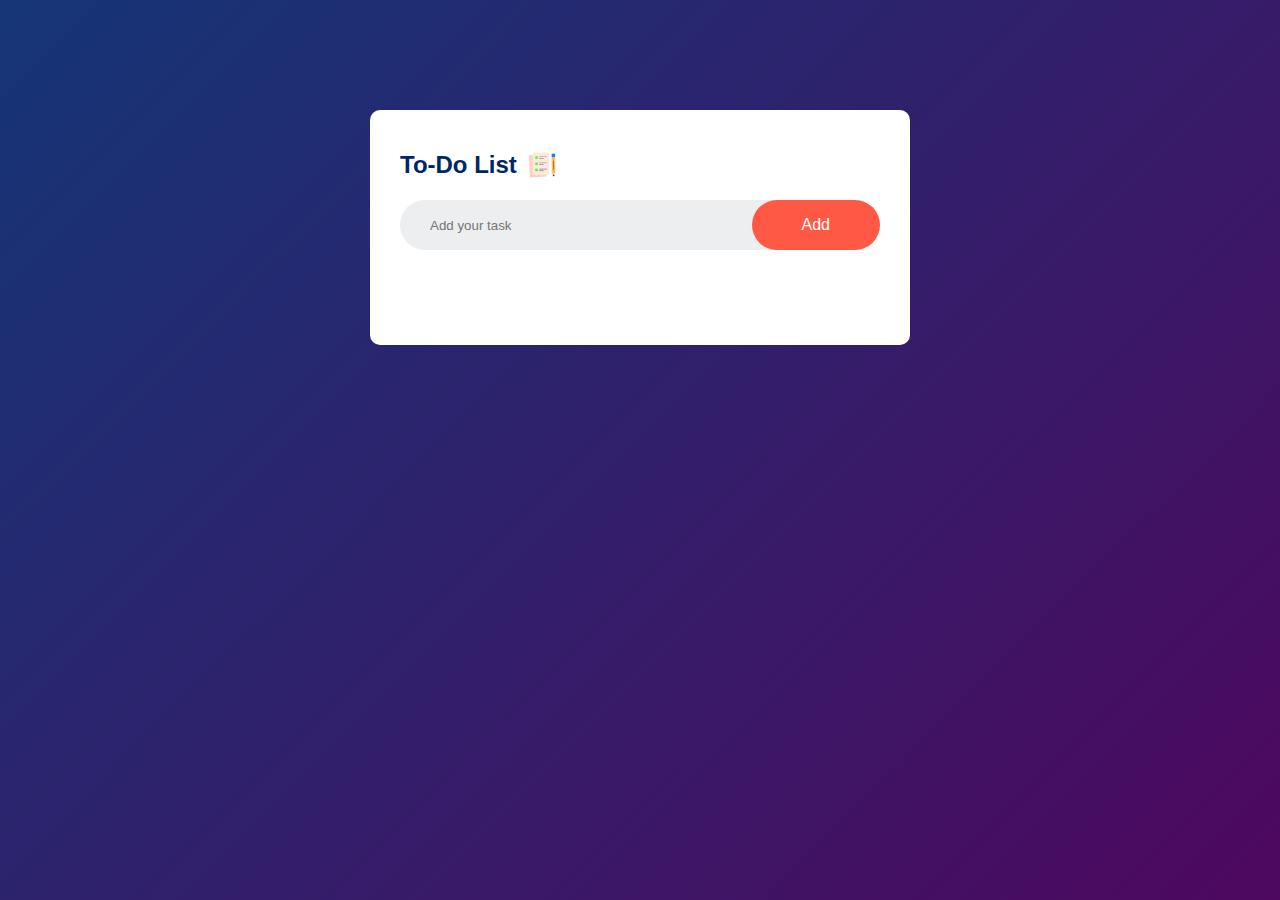
<file: projects/toDo/index.html>
<!DOCTYPE html>
<html lang="en">
<head>
    <meta charset="UTF-8">
    <meta name="viewport" content="width=device-width, initial-scale=1.0">
    <title>To-Do List App</title>
    <link rel="stylesheet" href="style.css">
</head>
<body>
    <div class="container">
        <div class="todo-app">
            <h2>To-Do List <img src="images/icon.png"></h2>
            <div class="row">
                <input type="text" id="input-box" placeholder="Add your task">
                <button>Add</button>
            </div>
            <ul id="list-container">
                <!-- <li class="checked">Task 1</li>
                <li>Task 2</li>
                <li>Task 3</li> -->
            </ul>
        </div>
    </div>
</body>
<script src="script.js"></script>
</html>
</file>
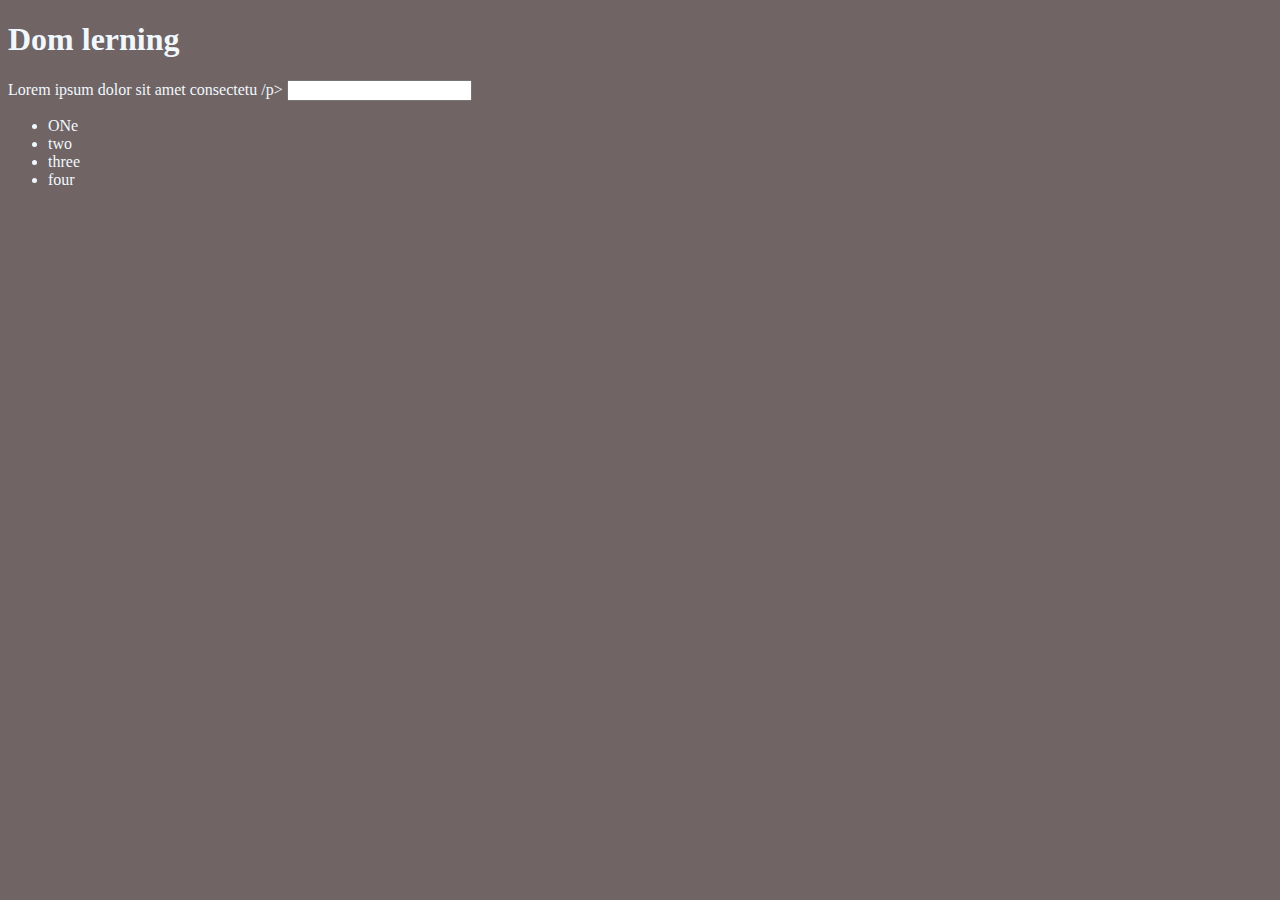
<file: DOM/DOM.html>
<!DOCTYPE html>
<html lang="en">
<head>
  <meta charset="UTF-8">
  <meta name="viewport" content="width=device-width, initial-scale=1.0">
  <title>DOM Learning</title>
  <style>
    .bg-black{
      background-color: rgb(112, 100, 100);
      color: aliceblue;
      }
  </style>
</head>
<body class="bg-black">
  <div >
    <h1 id='title' class="heading">Dom lerning</h1>
    <p>Lorem ipsum dolor sit amet consectetu  /p>
    <input type="password" value="">
<ul>
  <li class="list-item">ONe</li>
  <li class="list-item">two</li>
  <li class="list-item">three</li>
  <li class="list-item">four </li>
</ul>
  </div>
  
  
</body>
</html>
<script>
  document.getElementById('title');
  document.getElementById('title').id
  document.getElementById('title').className
  document.getElementById('title').getAttribute('id')
  document.getElementById('title').setAttribute('class') // overwrite class 
  document.getElementById('title').setAttribute('class', 'test') //   
  
  const title= document.getElementById('title');
  title.style.backgroundColor= "green"
  title.style.padding= "15px";

  title.textContent
  title.innerText
  title.innerHTML

  document.querySelector('h1')
  document.querySelector('input[type="password"]')
  document.querySelector('p:first-child ')

  document.querySelector('ul')
  const myul= document.querySelector('ul')
  myul.querySelector("li")
  const turnGreen=myul.querySelector("li")
  turnGreen.style.backgroundColor="green"

  document.querySelectorAll("li"); // it gives NodeList
  const liList= document.querySelectorAll("li"); t
  liList[0].style.color="green"
  liList.forEach(function (l) {
    l.style.backgroundColor= "blue"
  })

  document.getElementsByClassName('list-item')  //gives html collection
  const classList=document.getElementsByClassName('list-item')
  Array.from(classList) //converting to array
  const convertedArray= Array.from(classList)  
  convertedArray.forEach(function  (li) {
    li.style.color="orange"
  })

</script>

<!--Day 9: Learning DOM Manipulation
1. Understanding the DOM
What is the DOM?
The Document Object Model (DOM) is a programming interface for web documents.
It represents the page so that programs can change the document structure, style, and content.
Basic Terminology:
Nodes, Elements, Attributes, Text
2. Accessing DOM Elements
Selectors:
getElementById()
getElementsByClassName()
getElementsByTagName()
querySelector()
querySelectorAll()
Example:
let element = document.getElementById('myElement');
let elements = document.getElementsByClassName('myClass');

3. Manipulating DOM Elements

innerHTML
innerText
Changing Attributes:
setAttribute()
getAttribute()
removeAttribute()
Example:
element.textContent = 'New Content';
element.setAttribute('class', 'newClass');

4. Styling Elements
Inline Styles:
style.property
Adding/Removing Classes:
classList.add()
classList.remove()
classList.toggle()
Example:
element.style.color = 'blue';
element.classList.add('active');

5. Creating and Removing Elements
Creating Elements:
document.createElement()
appendChild()
insertBefore()

Removing Elements:
removeChild()
remove()
Example:
let newElement = document.createElement('div');
document.body.appendChild(newElement);
document.body.removeChild(newElement);

6. Event Handling
Adding Event Listeners:
addEventListener()
Event types: click, mouseover, keydown, etc.
Removing Event Listeners:
removeEventListener()
Example:
element.addEventListener('click', function() {
  alert('Element clicked!');
});

7. Practice Projects
Simple To-Do List:
Add new items
Mark items as completed
Remove items
Interactive Form:
Show/hide sections based on user input
Validate form inputs

Practice Platforms:
CodePen
JSFiddle
 --->
</file>
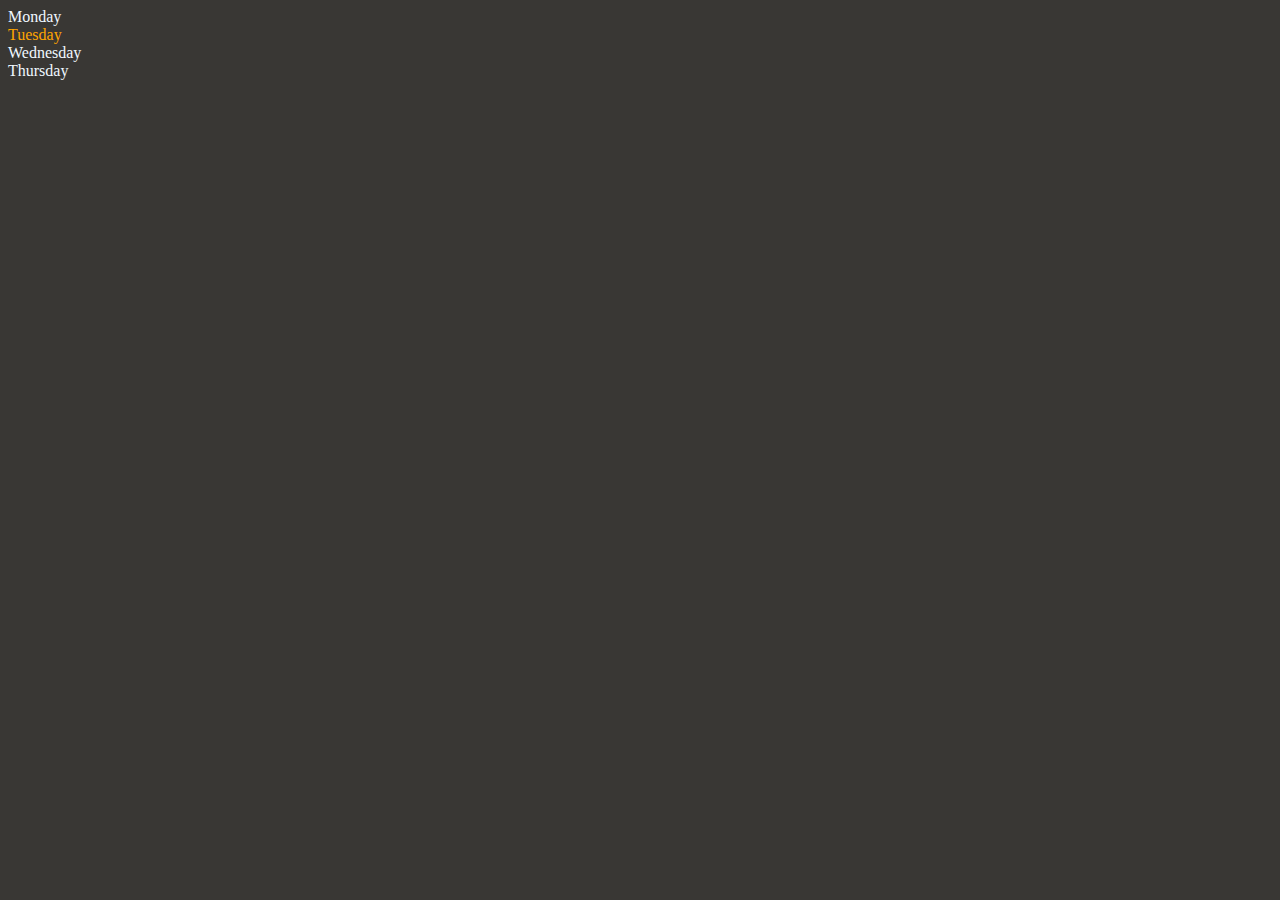
<file: DOM/DOM2.html>
<!-- 33.how to create new element-->
<!DOCTYPE html>
<html lang="en">
<head>
    <meta charset="UTF-8">
    <meta name="viewport" content="width=device-width, initial-scale=1.0">
    <title>Creating new element</title>
</head>
<body style="background-color: rgb(57, 55, 52); color: aliceblue;">
    <div class="parent">
        <div class="day">Monday</div>
        <div class="day">Tuesday</div>
        <div class="day">Wednesday</div>
        <div class="day">Thursday</div>
    </div>
</body>
</html>

<script>
    const parent= document.querySelector('.parent')
    // console.log(parent)
    // console.log(parent.children[1])
    // console.log(parent.children[1].innerHTML)

    for (let i = 0; i < parent.children.length; i++) {
        // console.log(parent.children[i].innerHTML)
    }
    parent.children[1].style.color="orange"
    // console.log(parent.firstElementChild);
    // console.log(parent.lastElementChild);

    const dayOne=document.querySelector('.day')
    // console.log(dayOne)
    // console.log(dayOne.parentElement)
    // console.log(dayOne.nextElementSibling)

    console.log("Nodes:", parent.childNodes)
    
</script>
</file>
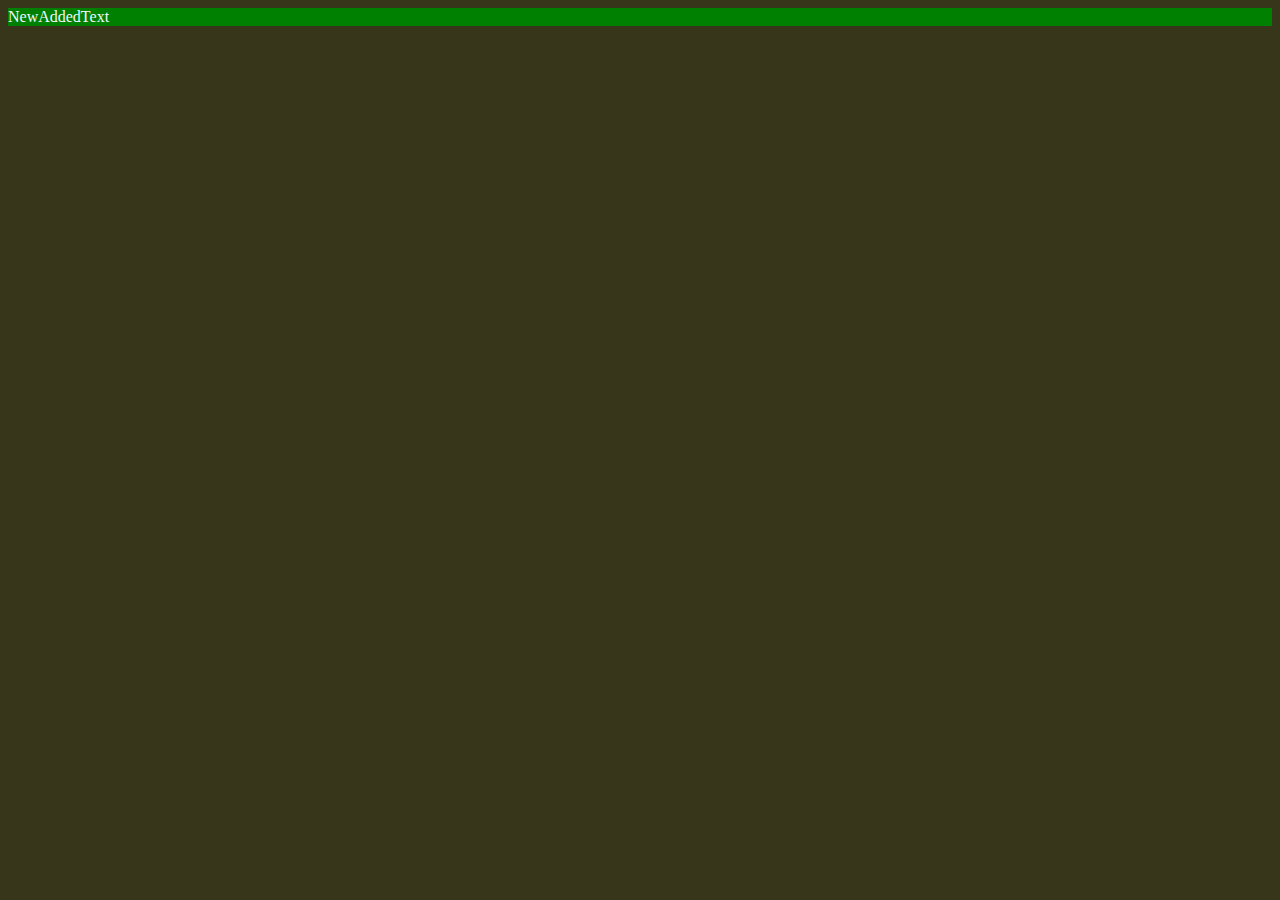
<file: DOM/Dom3.html>
<!--33.How to create a new element in Dom (19:00)-->
<!DOCTYPE html>
<html lang="en">
<head>
    <meta charset="UTF-8">
    <meta name="viewport" content="width=device-width, initial-scale=1.0">
    <title>DOM3</title>
</head>
<body style="background-color: rgb(56, 54, 26); color: aliceblue;">
    
</body>
<script>
    const div=document.createElement('div')
    console.log(div)
    div.className="main";
    div.id = Math.round(Math.random() * 10 + 1)
    div.setAttribute("title", "generatedTitle")
    div.style.backgroundColor="green"

    // div.innerText="added text" //overWrites value
    const addText=document.createTextNode("NewAddedText")
    div.appendChild(addText)
    document.body.appendChild(div)

</script>
</html>
</file>
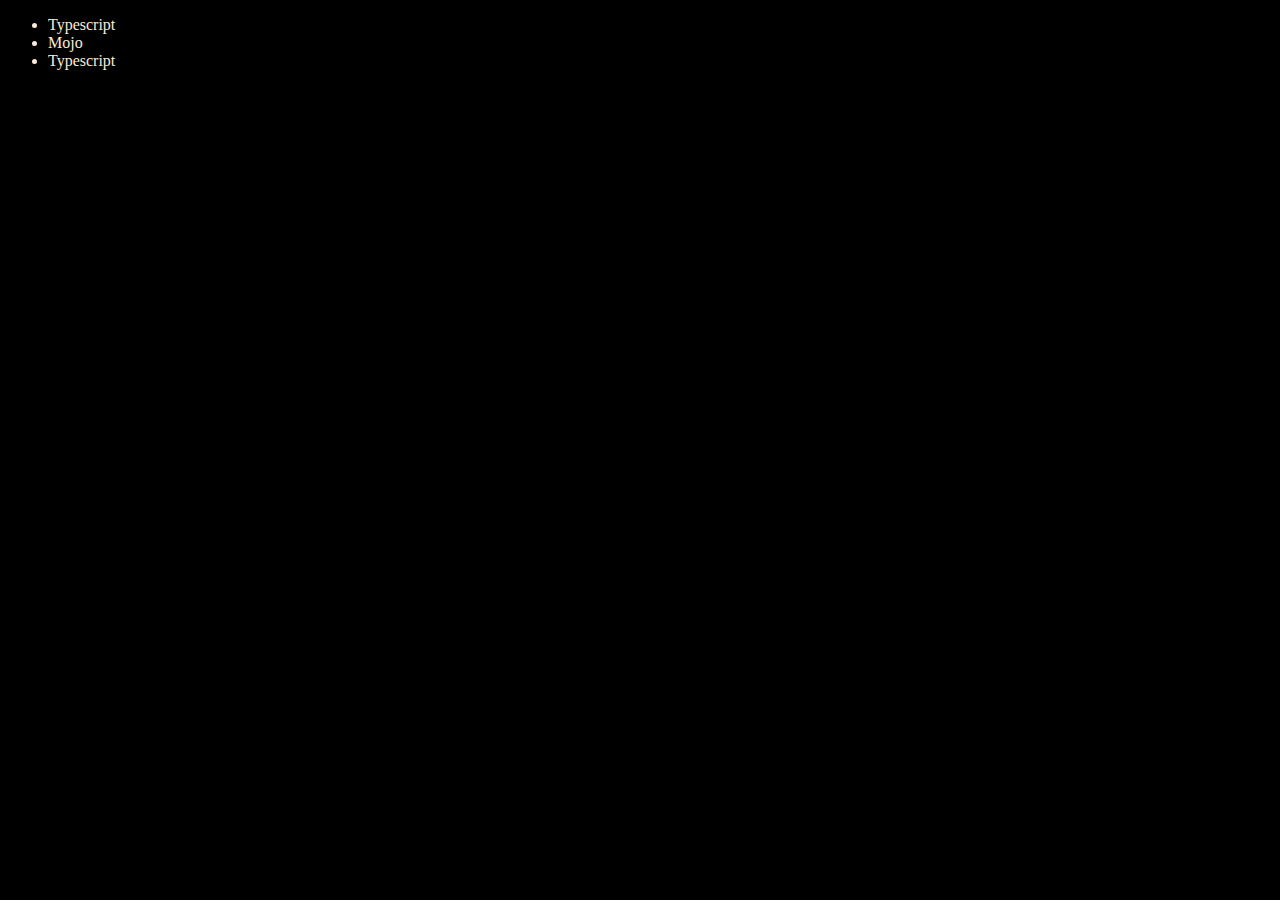
<file: DOM/Dom4.html>
<!--34.Edit and remove elements in DOM-->
<!DOCTYPE html>
<html lang="en">
<head>
    <meta charset="UTF-8">
    <meta name="viewport" content="width=device-width, initial-scale=1.0">
    <title>Edi and remove elements</title>
</head>
<body style="background-color: rgb(0, 0, 0); color: antiquewhite;">
    <ul class="language">
        <li>Javascript</li>
    </ul>
</body>
<script>
    //Creating Elements
    function addLangName(langName) {
        const li= document.createElement('li');
        li.innerHTML=`${langName}`
        document.querySelector('.language').appendChild(li)
    }
    addLangName("python")
    addLangName("Typescript")

    //Optimized way
    function addOptiLanguage (langName){
        const li= document.createElement('li')
        li.appendChild(document.createTextNode(langName))
        document.querySelector('.language').appendChild(li)
    }
    addOptiLanguage("JAVA")

    //Edit and replace
    const secondLang= document.querySelector("li:nth-child(2)")
    // secondLang.innerHTML("Mojo") // not optimized way
    const newli= document.createElement('li')
    newli.textContent="Mojo"
    secondLang.replaceWith(newli) 

    //edit 
    const firstlang=document.querySelector("li:first-child")
    firstlang.outerHTML='<li>Typescript</li>'

    //remove
    const lastLang= document.querySelector('li:last-child')
    lastLang.remove()

</script>
</html>
</file>
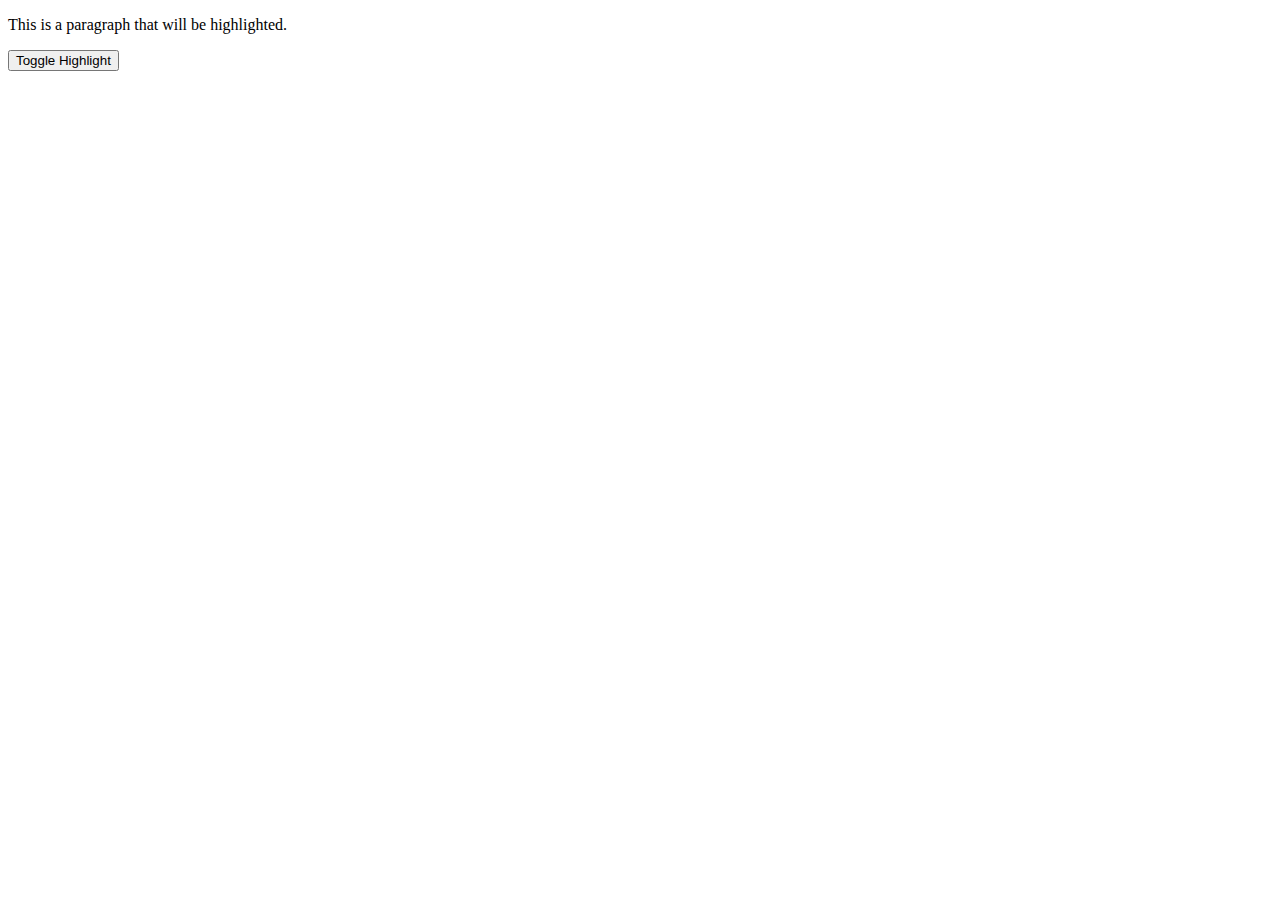
<file: DOM/project/toggle.html>
<!DOCTYPE html>
<html lang="en">
<head>
  <meta charset="UTF-8">
  <meta name="viewport" content="width=device-width, initial-scale=1.0">
  <title>Add and Remove Class</title>
  <style>
    .highlight {
      background-color: yellow;
      font-weight: bold;
    }
  </style>
</head>
<body>
  <p id="myParagraph">This is a paragraph that will be highlighted.</p>
  <button id="toggleClassButton">Toggle Highlight</button>

  <script  >
    document.getElementById('toggleClassButton').addEventListener('click', function() {
  let paragraph = document.getElementById('myParagraph');
  
  if (paragraph.classList.contains('highlight')) {
    paragraph.classList.remove('highlight');
  } else {
    paragraph.classList.add('highlight');
  }
});

  </script>
</body>

</html>
</file>
<file: projects/toDo/style.css>
*{
    margin: 0;
    padding: 0;
    font-family: 'Poppins', sans-serif;
    box-sizing: border-box;
}
.container{
    width: 100%;
    min-height: 100vh;
    background: linear-gradient(135deg, #153677, #4e085f);
    padding: 10px;
}
.todo-app{
    width: 100%;
    max-width: 540px;
    background: white;
    margin: 100px auto 20px;
    padding: 40px 30px 70px;
    border-radius: 10px;
}
.todo-app h2{
    color: #002765;
    display: flex;
    align-items: center;
    margin-bottom: 20px;
}
.todo-app h2 img{
    width: 30px;
    margin-left: 10px;
}
.row{
    display: flex;
    align-items: center;
    justify-content: space-between;
    background:#edeef0;
    border-radius: 30px;
    padding-left: 20px;
    margin-bottom: 25px;
}
input{
    flex: 1;
    border: none;
    outline: none;
    background: transparent;
    padding: 10px;
}
button{
    border: none;
    outline: none;
    padding: 16px 50px;
    background: #ff5945;
    color: #fff;
    font-size:16px;
    cursor: pointer;
    border-radius: 40px;
}
ul li{
    list-style: none;
    font-size: 17px;
    padding: 12px 8px 12px 50px;
    user-select: none;
    cursor: pointer;
    position: relative;
}
ul li::before{
    content: '';
    position: absolute;
    height: 28px;
    width: 28px;
    border-radius: 50%;
    background-image: url(images/unchecked.png);
    background-size: cover;
    background-position: center;
    top: 12px;
    left: 9px;
}

ul li.checked{
    color: #555;
    text-decoration: line-through;
}
ul li.checked::before{
    background-image: url(images/checked.png);
}
ul li span{
    position: absolute;
    right: 0;
    top: 5px;
    width: 40px;
    height: 40px;
    font-size: 22px;
    color:#555;
    line-height: 40px;
    text-align: center;
    border-radius: 50%;
}
ul li span:hover{
    background: #edeef0;
}

  ul li span.edit {
    background-color: #4CAF50; /* Green background for the edit button */
    margin-right: 50px; /* Adjust margin to space between edit and delete */
}

ul li span.edit:hover {
    background-color: #45a049; /* Darker green on hover */
    color: white; /* White text color on hover */
}
</file>
